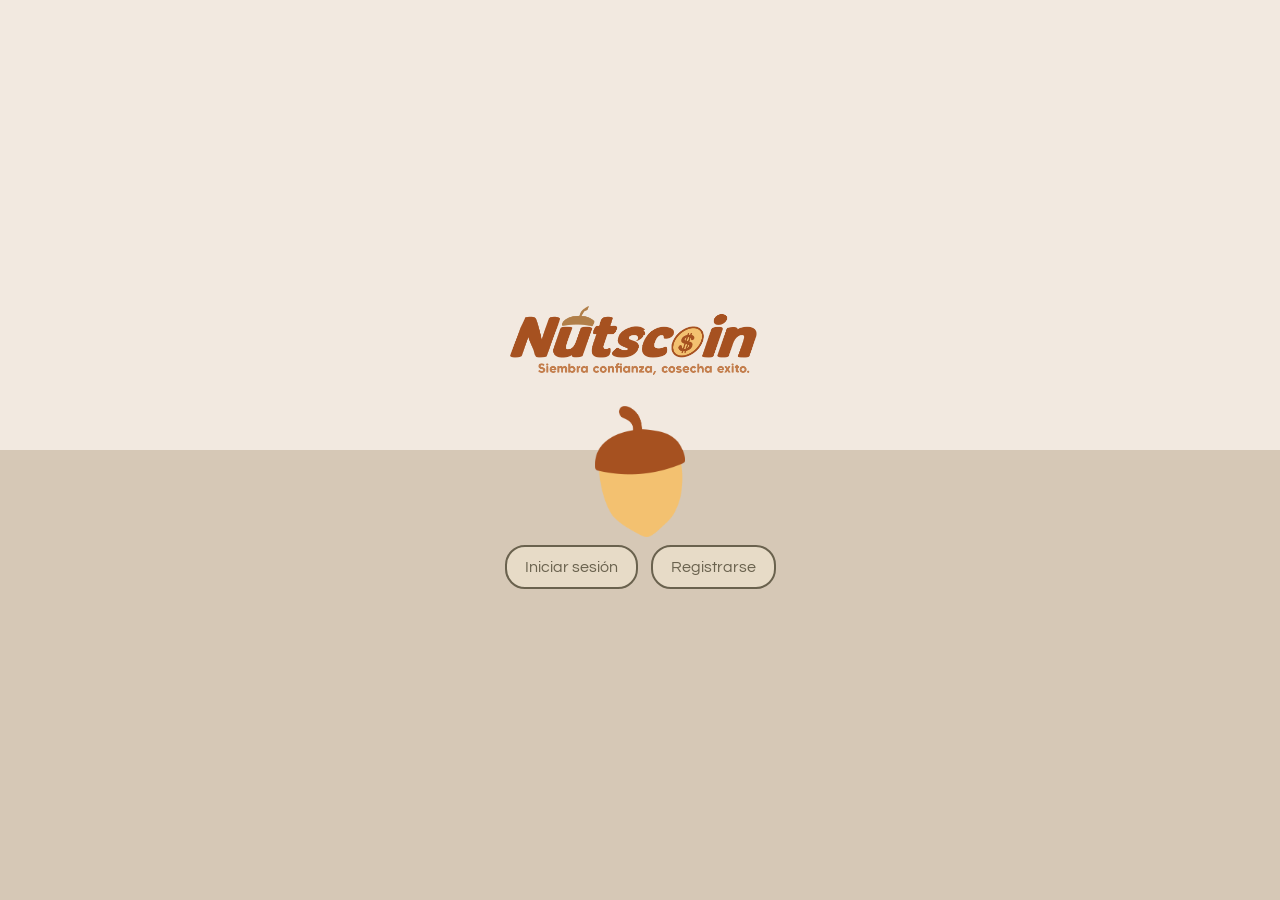
<file: index.html>
<!DOCTYPE html>
<html lang="es">
<head>
<meta charset="UTF-8">
<meta name="viewport" content="width=device-width, initial-scale=1.0">

<title>NUTSCOIN</title>

<link href="https://fonts.googleapis.com/css2?family=Questrial&display=swap" rel="stylesheet">
<link rel="stylesheet" href="index.css">
</head>

<body class="fondo">

<div class="card">

    <img src="logo.png" class="logo-img" alt="Nutscoin">

    <img src="bellota2.png" class="bellota">

    <div class="botones">
        <a href="login.html" class="btn">Iniciar sesión</a>
        <a href="registro.html" class="btn">Registrarse</a>
    </div>

</div>

</body>
</html>
</file>
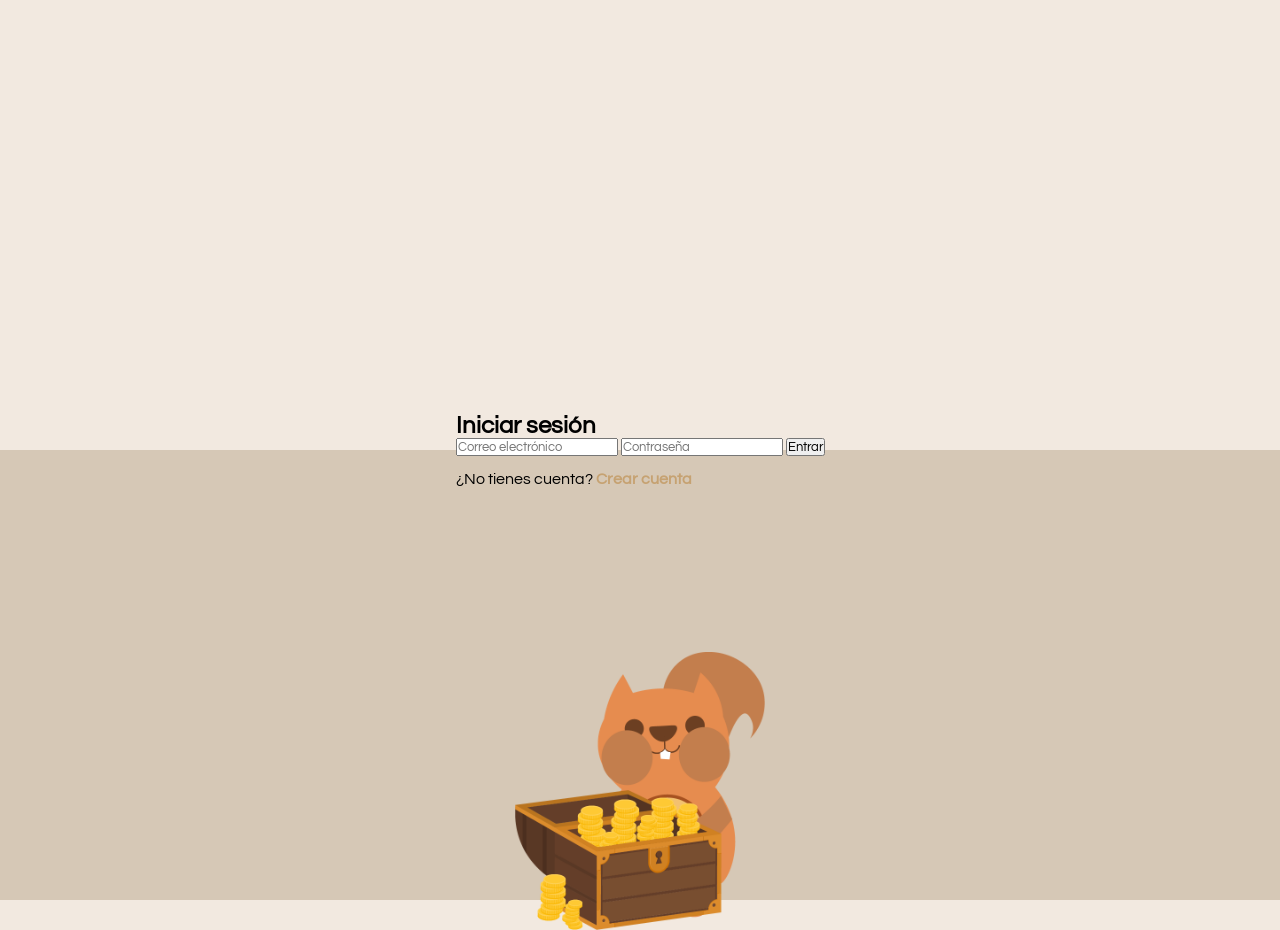
<file: login.html>
<!DOCTYPE html>
<html lang="es">
<head>
    <meta charset="UTF-8">
    <meta name="viewport" content="width=device-width, initial-scale=1.0">
    <title>Iniciar sesión</title>
    <link href="https://fonts.googleapis.com/css2?family=Questrial&display=swap" rel="stylesheet">
    <link rel="stylesheet" href="login.css">
</head>

<body class="fondo">

<div class="login-card">
    <h2>Iniciar sesión</h2>

    <form class="login-form" action="registrodegastos.html">
        <input type="email" placeholder="Correo electrónico" required>
        <input type="password" placeholder="Contraseña" required>

        <button type="submit" class="login-btn">Entrar</button>
    </form>

    <p class="crear">
        ¿No tienes cuenta?
        <a href="registro.html">Crear cuenta</a>
    </p>

    <img src="ardilla.png" class="login-img">
</div>

</body>
</html>
</file>
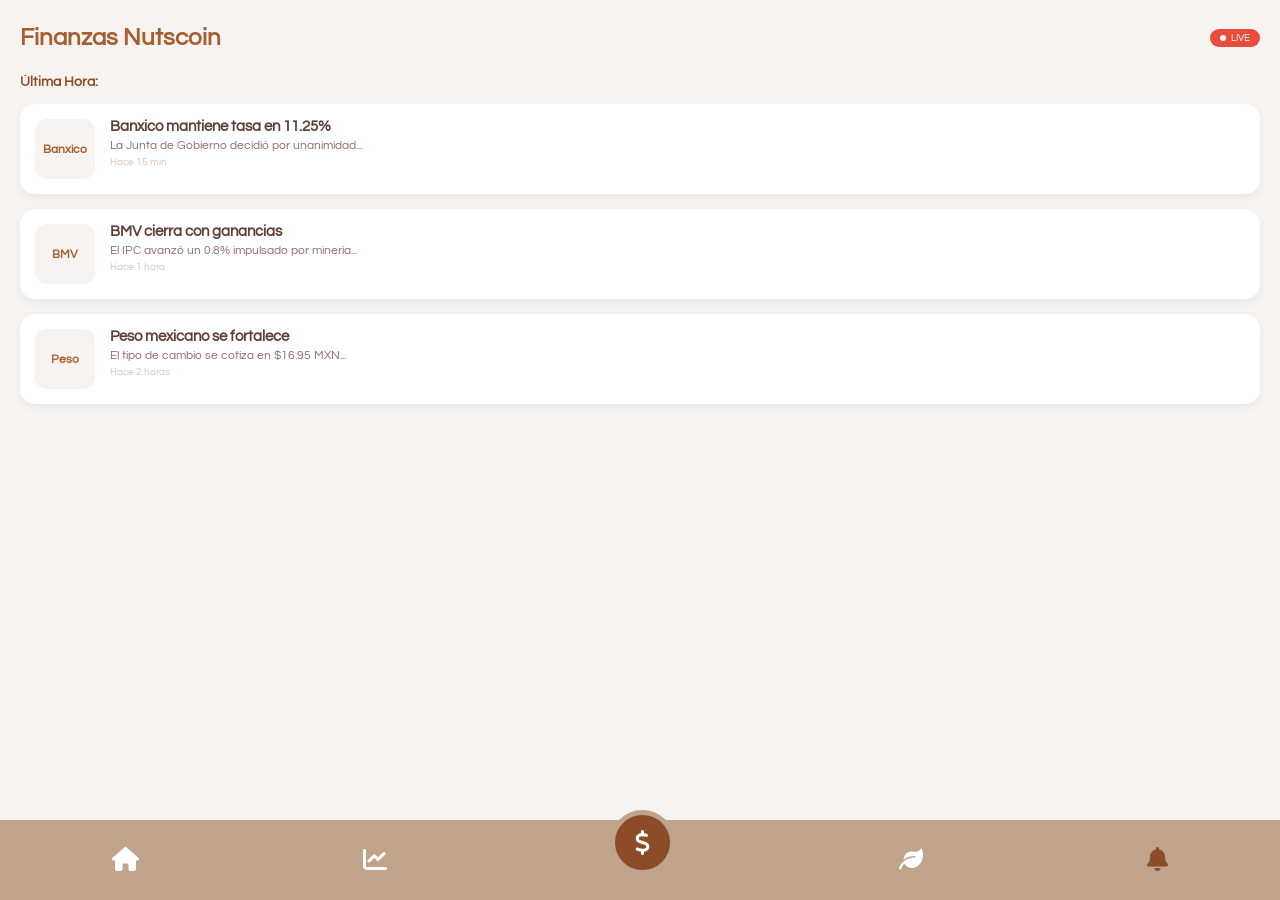
<file: notificaciones.html>
<!DOCTYPE html>
<html lang="es">
<head>
    <meta charset="UTF-8">
    <meta name="viewport" content="width=device-width, initial-scale=1.0, maximum-scale=1.0, user-scalable=no">
    <title>Finanzas MX - Noticias</title>
    <link rel="stylesheet" href="https://cdnjs.cloudflare.com/ajax/libs/font-awesome/6.0.0/css/all.min.css">
    <link href="https://fonts.googleapis.com/css2?family=Questrial&display=swap" rel="stylesheet">
    <link rel="stylesheet" href="notificaciones.css">
</head>
<body>

    <div class="app-container">
        <header class="main-header">
            <h1 class="header-title">Finanzas Nutscoin</h1>
            <div class="live-indicator">
                <span class="pulse-dot"></span> LIVE
            </div>
        </header>

        <main class="content-wrapper">
            <h3 class="section-subtitle">Última Hora:</h3>

            <article class="news-card">
                <div class="news-icon">Banxico</div>
                <div class="news-text">
                    <h4>Banxico mantiene tasa en 11.25%</h4>
                    <p>La Junta de Gobierno decidió por unanimidad...</p>
                    <span class="news-time">Hace 15 min</span>
                </div>
            </article>

            <article class="news-card">
                <div class="news-icon">BMV</div>
                <div class="news-text">
                    <h4>BMV cierra con ganancias</h4>
                    <p>El IPC avanzó un 0.8% impulsado por minería...</p>
                    <span class="news-time">Hace 1 hora</span>
                </div>
            </article>

            <article class="news-card">
                <div class="news-icon">Peso</div>
                <div class="news-text">
                    <h4>Peso mexicano se fortalece</h4>
                    <p>El tipo de cambio se cotiza en $16.95 MXN...</p>
                    <span class="news-time">Hace 2 horas</span>
                </div>
            </article>
            
            <div style="height: 100px;"></div>
        </main>

       <nav class="bottom-navigation">
    <div class="nav-btn"><i class="fa-solid fa-house"></i></div>
    <div class="nav-btn"><i class="fa-solid fa-chart-line"></i></div>
    
    <div class="nav-btn main-money-btn" onclick="window.location.href='registrodegastos.html'">
        <i class="fa-solid fa-dollar-sign"></i>
    </div>
    
    <div class="nav-btn"><i class="fa-solid fa-leaf"></i></div>
    <div class="nav-btn active"><i class="fa-solid fa-bell"></i></div>
</nav>
</body>
</html>
</file>
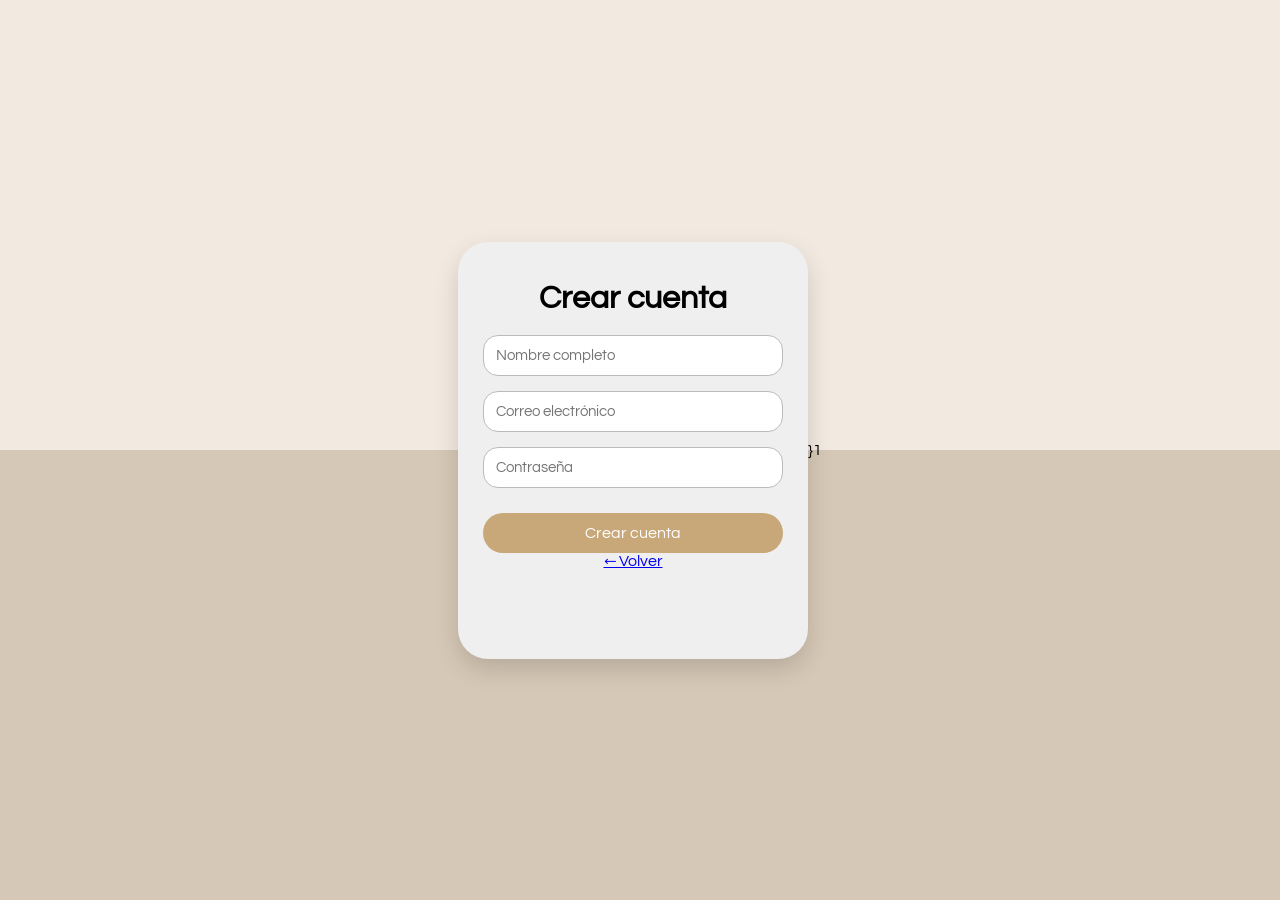
<file: registro.html>
<!DOCTYPE html>
<html lang="es">
<head>
    <meta charset="UTF-8">
    <meta name="viewport" content="width=device-width, initial-scale=1.0">
    <title>Registro - Nutscoin</title>

    <!-- Fuente -->
    <link href="https://fonts.googleapis.com/css2?family=Questrial&display=swap" rel="stylesheet">

    <!-- Estilos -->
    <link rel="stylesheet" href="registro.css">
</head>

<body class="fondo">

    <div class="card">

        <h1>Crear cuenta</h1>

        <form class="formulario">
            <input type="text" placeholder="Nombre completo" required>
            <input type="email" placeholder="Correo electrónico" required>
            <input type="password" placeholder="Contraseña" required>

            <button type="submit" class="btn">Crear cuenta</button>
        </form>

        <a href="index.html" class="volver">← Volver</a>


    </div>
}
    <div class="nav-btn" onclick="window.location.href='notificaciones.html'">
    <i class="fa-solid fa-bell"></i>
    <span class="badge">1</span>
</div>
<div class="nav-btn" onclick="window.location.href='graficas.html'">
    <i class="fa-solid fa-chart-line"></i>
</div>
</body>
</html>
</file>
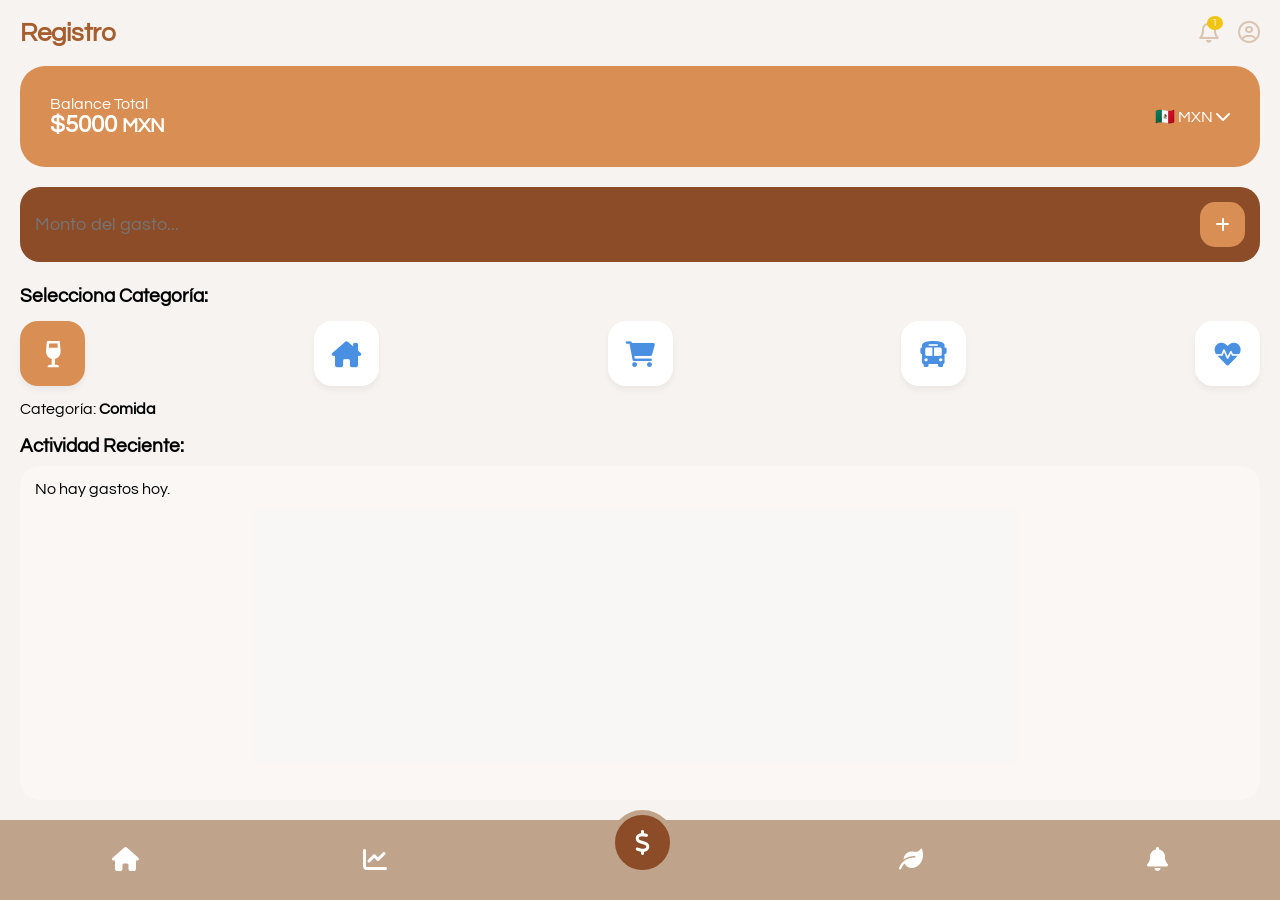
<file: registrodegastos.html>
<!DOCTYPE html>
<html lang="es">
<head>
    <meta charset="UTF-8">
    <meta name="viewport" content="width=device-width, initial-scale=1.0, maximum-scale=1.0, user-scalable=no">
    <title>Mi Registro de Gastos</title>
    <link rel="stylesheet" href="https://cdnjs.cloudflare.com/ajax/libs/font-awesome/6.0.0/css/all.min.css">
    <link href="https://fonts.googleapis.com/css2?family=Questrial&display=swap" rel="stylesheet">
    <link rel="stylesheet" href="registrodegastos.css">
</head>
<body>

    <div class="app-container">
        <header class="main-header">
            <h1 class="header-title">Registro</h1>
            <div class="header-icons">
                <div class="icon-wrapper"><i class="fa-regular fa-bell"></i><span class="badge">1</span></div>
                <div class="icon-wrapper"><i class="fa-regular fa-circle-user"></i></div>
            </div>
        </header>

        <main class="content-wrapper">
            <section class="income-card" onclick="cambiarIngreso()">
                <div class="income-data">
                    <span class="label">Balance Total</span>
                    <h2 class="amount" id="balance">$<span id="monto-total">5000</span> <small>MXN</small></h2>
                </div>
                <div class="currency-info">
                    <span class="flag">🇲🇽</span>
                    <span class="currency-code">MXN <i class="fa-solid fa-chevron-down"></i></span>
                </div>
            </section>

            <section class="add-expense-bar">
                <input type="number" id="input-gasto" placeholder="Monto del gasto..." inputmode="decimal">
                <div class="plus-button" onclick="registrarGasto()"><i class="fa-solid fa-plus"></i></div>
            </section>

            <section class="categories-section">
                <h3 class="section-subtitle">Selecciona Categoría:</h3>
                <div class="categories-grid" id="categorias">
                    <div class="cat-item active" onclick="seleccionarCat(this, 'Comida')"><i class="fa-solid fa-wine-glass"></i></div>
                    <div class="cat-item" onclick="seleccionarCat(this, 'Hogar')"><i class="fa-solid fa-house-chimney"></i></div>
                    <div class="cat-item" onclick="seleccionarCat(this, 'Compras')"><i class="fa-solid fa-cart-shopping"></i></div>
                    <div class="cat-item" onclick="seleccionarCat(this, 'Transporte')"><i class="fa-solid fa-bus"></i></div>
                    <div class="cat-item" onclick="seleccionarCat(this, 'Salud')"><i class="fa-solid fa-heart-pulse"></i></div>
                </div>
                <p id="cat-seleccionada">Categoría: <strong>Comida</strong></p>
            </section>

            <section class="activity-section">
                <h3 class="section-subtitle">Actividad Reciente:</h3>
                <div class="activity-list" id="lista-actividad">
                    <p class="empty-msg">No hay gastos hoy.</p>
                </div>
            </section>
        </main>

       <nav class="bottom-navigation">
            <div class="nav-btn active"><i class="fa-solid fa-house"></i></div>
            <div class="nav-btn" onclick="window.location.href='graficas.html'"><i class="fa-solid fa-chart-line"></i></div>
            
            <div class="nav-btn main-money-btn">
                <i class="fa-solid fa-dollar-sign"></i>
            </div>
            
            <div class="nav-btn"><i class="fa-solid fa-leaf"></i></div>
            <div class="nav-btn" onclick="window.location.href='notificaciones.html'"><i class="fa-solid fa-bell"></i></div>
        </nav>
    </div>

    <script src="script.js"></script>
</body>
</html>
</file>
<file: index.css>
/* RESET + TIPOGRAFIA */
*{
    margin:0;
    padding:0;
    box-sizing:border-box;
    font-family:'Questrial', sans-serif;
}

/* FONDO MITAD MITAD */
.fondo{
    height:100vh;
    display:flex;
    justify-content:center;
    align-items:center;
    background:linear-gradient(#f2e9e0 50%, #d6c8b6 50%);
}

/* ---------- INDEX ---------- */

.card{
    width:320px;
    text-align:center;
    position:relative;
}

.logo-img{
    width:260px;
    margin-bottom:20px;
}

.bellota{
    width:90px;
    position:absolute;
    top:100px;
    left:50%;
    transform:translateX(-50%);
}

.botones{
    margin-top:140px;
}

.btn{
    display:inline-block;
    text-decoration:none;
    color:#6a624e;
    border:2px solid #6a624e;
    padding:12px 18px;
    border-radius:20px;
    background:#e7dbc7;
    margin:5px;
    transition:.25s;
}

.btn:hover{
    background:#c98a3a;
    color:white;
    border-color:#c98a3a;
}
</file>
<file: login.css>
*{
    margin:0;
    padding:0;
    box-sizing:border-box;
    font-family:"Questrial", sans-serif;
}

/* fondo */
.fondo{
    height:100vh;
    display:flex;
    justify-content:center;
    align-items:center;
    background: linear-gradient(#f2e9e0 50%, #d6c8b6 50%);
}

/* tarjeta */
.card{
    width:350px;
    background:#efefef;
    padding:40px 25px 90px;
    border-radius:30px;
    text-align:center;
    position:relative;
    box-shadow:0 10px 25px rgba(0,0,0,.15);
}

/* titulo */
h1{
    margin-bottom:20px;
}

/* formulario */
.formulario{
    display:flex;
    flex-direction:column;
    gap:20px;
}

.formulario input{
    padding:12px;
    border-radius:20px;
    border:1px solid #bbb;
    font-size:20px;
}

/* boton */
.btn{
    margin-top:10px;
    background:#c8a779;
    color:white;
    border:none;
    padding:12px;
    border-radius:20px;
    cursor:pointer;
    transition:.25s;
    font-size:16px;
}

.btn:hover{
    background:#b58950;
}

.crear{
    margin-top:15px;
}

.crear a{
    color:#c6a272;
    text-decoration:none;
    font-weight:bold;
}

/* ARDILLA DECORATIVA */
.login-img{
    width:250px;
    position:absolute;
    bottom:-30px;
    left:50%;
    transform:translateX(-50%);
    pointer-events:none;
}
</file>
<file: notificaciones.css>
* {
    margin: 0;
    padding: 0;
    box-sizing: border-box;
    font-family: 'Questrial', sans-serif;
}

body, html {
    height: 100%;
    width: 100%;
    background-color: #f7f3f0;
    overflow: hidden;
}

.app-container {
    width: 100vw;
    height: 100vh;
    display: flex;
    flex-direction: column;
}

/* HEADER */
.main-header {
    padding: 25px 20px;
    display: flex;
    justify-content: space-between;
    align-items: center;
    background-color: #f7f3f0;
}

.header-title { color: #a65e2e; font-size: 24px; font-weight: bold; }

.live-indicator {
    background: #e74c3c;
    color: white;
    font-size: 10px;
    padding: 4px 10px;
    border-radius: 20px;
    display: flex;
    align-items: center;
    gap: 5px;
}

.pulse-dot {
    width: 6px;
    height: 6px;
    background: white;
    border-radius: 50%;
    animation: pulse 1.5s infinite;
}

@keyframes pulse {
    0% { opacity: 1; transform: scale(1); }
    50% { opacity: 0.4; transform: scale(1.3); }
    100% { opacity: 1; transform: scale(1); }
}

/* CONTENIDO */
.content-wrapper {
    flex: 1;
    padding: 0 20px;
    overflow-y: auto;
}

.section-subtitle {
    font-size: 14px;
    color: #8c4c27;
    margin-bottom: 15px;
}

/* TARJETAS DE NOTICIAS */
.news-card {
    background: white;
    border-radius: 15px;
    padding: 15px;
    margin-bottom: 15px;
    display: flex;
    gap: 15px;
    box-shadow: 0 4px 10px rgba(0,0,0,0.05);
}

.news-icon {
    width: 60px;
    height: 60px;
    background: #f7f3f0;
    border-radius: 12px;
    display: flex;
    justify-content: center;
    align-items: center;
    font-size: 12px;
    font-weight: bold;
    color: #a65e2e;
}

.news-text h4 { font-size: 15px; margin-bottom: 5px; color: #5d4037; }
.news-text p { font-size: 12px; color: #8d6e63; }
.news-time { font-size: 10px; color: #d9c5b2; margin-top: 5px; display: block; }

/* NAVEGACIÓN INFERIOR (Fixed al fondo) */
.bottom-navigation {
    position: fixed;
    bottom: 0;
    left: 0;
    width: 100%;
    height: 80px;
    background-color: #bfa38a;
    display: flex;
    justify-content: space-around;
    align-items: center;
    z-index: 1000;
}

.nav-btn { color: white; font-size: 24px; cursor: pointer; }
.nav-btn.active { color: #8c4c27; }

.main-money-btn {
    background: #8c4c27;
    width: 65px;
    height: 65px;
    border-radius: 50%;
    display: flex;
    justify-content: center;
    align-items: center;
    border: 5px solid #bfa38a;
    margin-top: -35px; /* Eleva el botón sobre la barra */
    transition: transform 0.2s;
}

.main-money-btn:active { transform: scale(0.9); }
/* NAV INFERIOR */
.bottom-navigation {
    height: 80px;
    background: #bfa38a;
    display: flex;
    justify-content: space-around;
    align-items: center;
    width: 100%;
}

.nav-btn { color: white; font-size: 24px; }
.main-money-btn {
    background: #8c4c27;
    width: 65px;
    height: 65px;
    border-radius: 50%;
    display: flex;
    justify-content: center;
    align-items: center;
    border: 5px solid #bfa38a;
    margin-top: -35px;
}
</file>
<file: registro.css>
*{
    margin:0;
    padding:0;
    box-sizing:border-box;
    font-family:"Questrial", sans-serif;
}

/* fondo */
.fondo{
    height:100vh;
    display:flex;
    justify-content:center;
    align-items:center;
    background: linear-gradient(#f2e9e0 50%, #d6c8b6 50%);
}

/* tarjeta */
.card{
    width:350px;
    background:#efefef;
    padding:40px 25px 90px;
    border-radius:30px;
    text-align:center;
    position:relative;
    box-shadow:0 10px 25px rgba(0,0,0,.15);
}

/* titulo */
h1{
    margin-bottom:20px;
}

/* formulario */
.formulario{
    display:flex;
    flex-direction:column;
    gap:15px;
}

.formulario input{
    padding:12px;
    border-radius:15px;
    border:1px solid #bbb;
    font-size:15px;
}

/* boton */
.btn{
    margin-top:10px;
    background:#c8a779;
    color:white;
    border:none;
    padding:12px;
    border-radius:20px;
    cursor:pointer;
    transition:.25s;
    font-size:16px;
}

.btn:hover{
    background:#b58950;
}

/* texto registro */
.registro{
    margin-top:10px;
    font-size:14px;
}

.registro a{
    color:#8b6b3c;
    text-decoration:none;
}

/* imagen */
.decoracion{
    position:absolute;
    bottom:-40px;
    right:-60px;
    width:230px;
    pointer-events:none;
}
</file>
<file: registrodegastos.css>
* {
    margin: 0;
    padding: 0;
    box-sizing: border-box;
    font-family: 'Questrial', sans-serif;
}

body, html {
    height: 100%;
    width: 100%;
    overflow: hidden; /* Evita rebotes extraños en móvil */
}

.app-container {
    width: 100vw; /* 100% del ancho de pantalla */
    height: 100vh; /* 100% del alto de pantalla */
    background-color: #f7f3f0;
    display: flex;
    flex-direction: column; /* Organiza en columna vertical */
}

/* HEADER */
.main-header {
    padding: 20px;
    display: flex;
    justify-content: space-between;
    align-items: center;
}

.header-title { color: #a65e2e; font-size: 26px; font-weight: bold; }
.header-icons { display: flex; gap: 20px; color: #d9c5b2; font-size: 22px; }
.icon-wrapper { position: relative; }
.badge { position: absolute; top: -5px; right: -5px; background: #f1c40f; color: white; font-size: 10px; padding: 2px 5px; border-radius: 50%; }

/* CONTENIDO WRAPPER */
.content-wrapper {
    flex: 1; /* Ocupa todo el espacio entre el header y el nav */
    display: flex;
    flex-direction: column;
    padding: 0 20px;
    overflow-y: auto; /* Permite scroll si la lista de actividad crece mucho */
}

/* TARJETA */
.income-card {
    background-color: #d98e54;
    border-radius: 25px;
    padding: 30px;
    color: white;
    display: flex;
    justify-content: space-between;
    align-items: center;
    margin-bottom: 20px;
    width: 100%; /* Se alarga a todo el ancho */
}

/* BARRA GASTO */
.add-expense-bar {
    background-color: #8c4c27;
    padding: 15px;
    border-radius: 20px;
    display: flex;
    align-items: center;
    gap: 10px;
    margin-bottom: 25px;
}

.add-expense-bar input {
    flex: 1;
    background: transparent;
    border: none;
    color: white;
    font-size: 18px;
    outline: none;
}

.plus-button {
    background-color: #d98e54;
    width: 45px;
    height: 45px;
    border-radius: 15px;
    display: flex;
    justify-content: center;
    align-items: center;
    color: white;
    cursor: pointer;
}

/* CATEGORÍAS */
.categories-grid {
    display: flex;
    justify-content: space-between; /* Distribuye iconos a lo largo de la pantalla */
    padding: 15px 0;
}

.cat-item {
    width: 65px;
    height: 65px;
    background: #fff;
    border-radius: 18px;
    display: flex;
    justify-content: center;
    align-items: center;
    font-size: 26px;
    color: #4a90e2;
    box-shadow: 0 4px 6px rgba(0,0,0,0.05);
}

.cat-item.active { background: #d98e54; color: white; }

/* --- LA COLUMNA FINAL QUE SE ALARGA --- */
.activity-section {
    flex-grow: 1; /* Esto alarga la sección hasta el fondo de la pantalla */
    display: flex;
    flex-direction: column;
    margin-top: 20px;
    padding-bottom: 20px;
}

.activity-list {
    flex-grow: 1;
    background: rgba(255,255,255,0.3); /* Un toque visual para ver el área */
    border-radius: 20px;
    padding: 15px;
    margin-top: 10px;
}

/* NAV INFERIOR */
.bottom-navigation {
    height: 80px;
    background: #bfa38a;
    display: flex;
    justify-content: space-around;
    align-items: center;
    width: 100%;
}

.nav-btn { color: white; font-size: 24px; }
.main-money-btn {
    background: #8c4c27;
    width: 65px;
    height: 65px;
    border-radius: 50%;
    display: flex;
    justify-content: center;
    align-items: center;
    border: 5px solid #bfa38a;
    margin-top: -35px;
}
</file>
